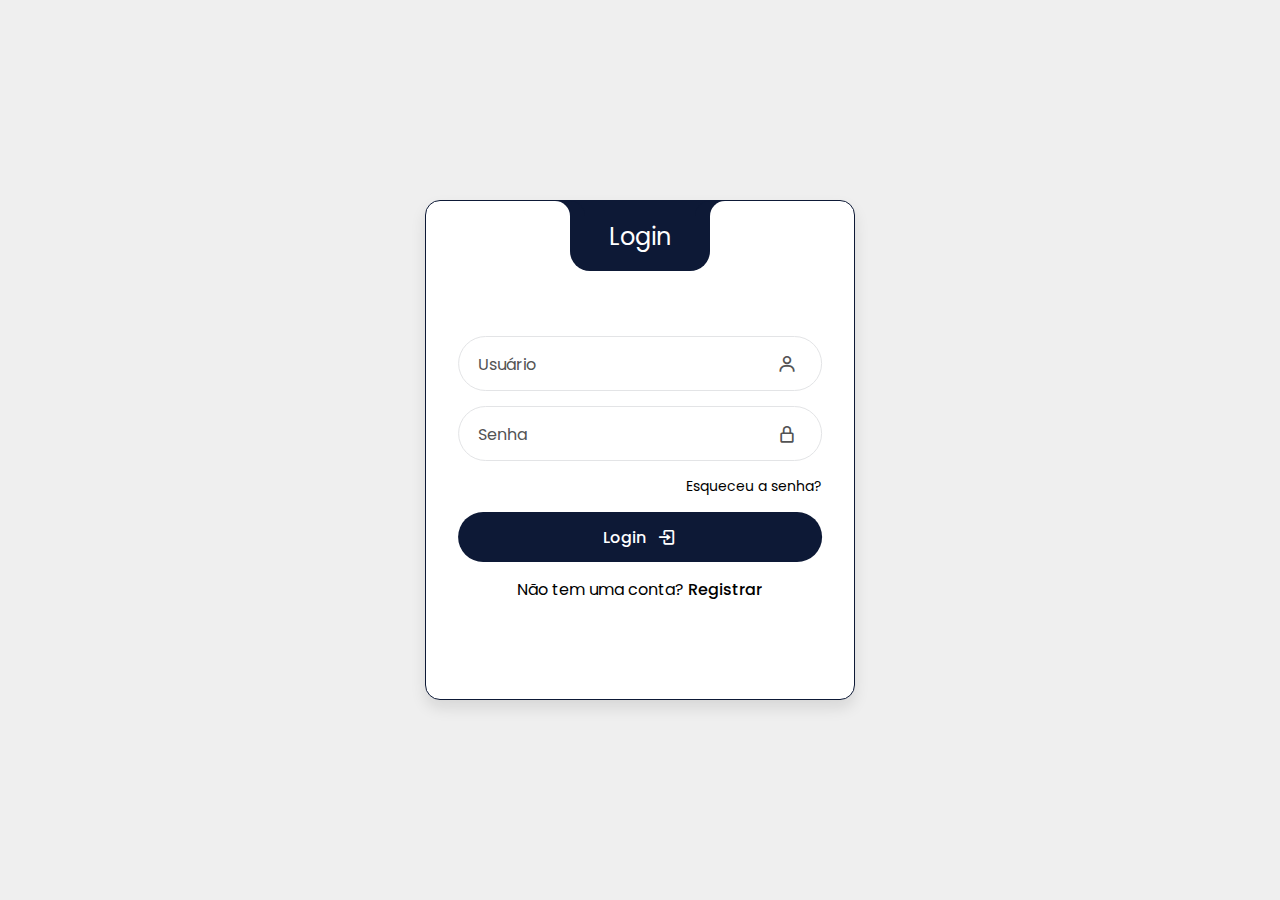
<file: index.html>
<!DOCTYPE html>
<html lang="pt-BR">
  <head>
    <meta charset="UTF-8" />
    <meta />
    <meta name="viewport" content="width=device-width, initial-scale=1.0" />
    <title>Login - Registro de Ponto</title>
    <link rel="stylesheet" href="css/login.css" />
    <link
      href="https://unpkg.com/boxicons@2.1.4/css/boxicons.min.css"
      rel="stylesheet"
    />
  </head>
  <body>
    <div class="wrapper">
      <div class="form-header">
        <div class="titles">
          <div class="title-login">Login</div>
          <div class="title-register">Register</div>
        </div>
      </div>
      <!-- LOGIN FORM -->
      <form action="#" class="login-form" autocomplete="off">
        <div class="input-box">
          <input
            type="text"
            class="input-field"
            id="log-user"
            required
            autocomplete="off"
          />
          <label for="log-user" class="label">Usuário</label>
          <i class="bx bx-user icon"></i>
        </div>
        <div class="input-box">
          <input
            type="password"
            class="input-field"
            id="log-pass"
            required
            autocomplete="off"
          />
          <label for="log-pass" class="label">Senha</label>
          <i class="bx bx-lock-alt icon"></i>
        </div>
        <div class="form-cols">
          <div class="col-1"></div>
          <div class="col-2">
            <a href="#" onclick="recoverPassword()">Esqueceu a senha?</a>
          </div>
        </div>
        <div class="input-box">
          <button onclick="login(event)" class="btn-submit" id="SignInBtn">
            Login <i class="bx bx-log-in"></i>
          </button>
        </div>
        <div class="switch-form">
          <span
            >Não tem uma conta?
            <a href="#" onclick="registerFunction()">Registrar</a></span
          >
        </div>
      </form>
      <!-- REGISTER FORM -->
      <form action="#" class="register-form">
        <div class="input-box">
          <input
            type="text"
            class="input-field"
            id="reg-name"
            required
            autocomplete="off"
          />
          <label for="reg-name" class="label">Usuário</label>
          <i class="bx bx-user icon"></i>
        </div>
        <div class="input-box">
          <input
            type="text"
            class="input-field"
            id="reg-email"
            required
            autocomplete="off"
          />
          <label for="reg-email" class="label">Email</label>
          <i class="bx bx-envelope icon"></i>
        </div>
        <div class="input-box">
          <input
            type="password"
            class="input-field"
            id="reg-pass"
            required
            autocomplete="off"
          />
          <label for="reg-pass" class="label">Senha</label>
          <i class="bx bx-lock-alt icon"></i>
        </div>
        <div class="input-box">
          <input
            type="text"
            class="input-field"
            id="reg-time"
            required
            autocomplete="off"
          />
          <label for="reg-time" class="label">Horas dia</label>
          <i class="bx bx-time icon"></i>
        </div>
        <div class="form-cols">
          <div class="col-1">
            <input type="checkbox" id="agree" />
            <label for="agree"> Eu aceito os termos e condições</label>
          </div>
          <div class="col-2"></div>
        </div>
        <div class="input-box">
          <button onclick="cadastrar(event)" class="btn-submit" id="SignUpBtn">
            Adicionar <i class="bx bx-user-plus"></i>
          </button>
        </div>
        <div class="switch-form">
          <span
            >Já tem uma conta?
            <a href="#" onclick="loginFunction()">Login</a></span
          >
        </div>
      </form>
    </div>
    <script src="js/login.js"></script>
  </body>
</html>
</file>
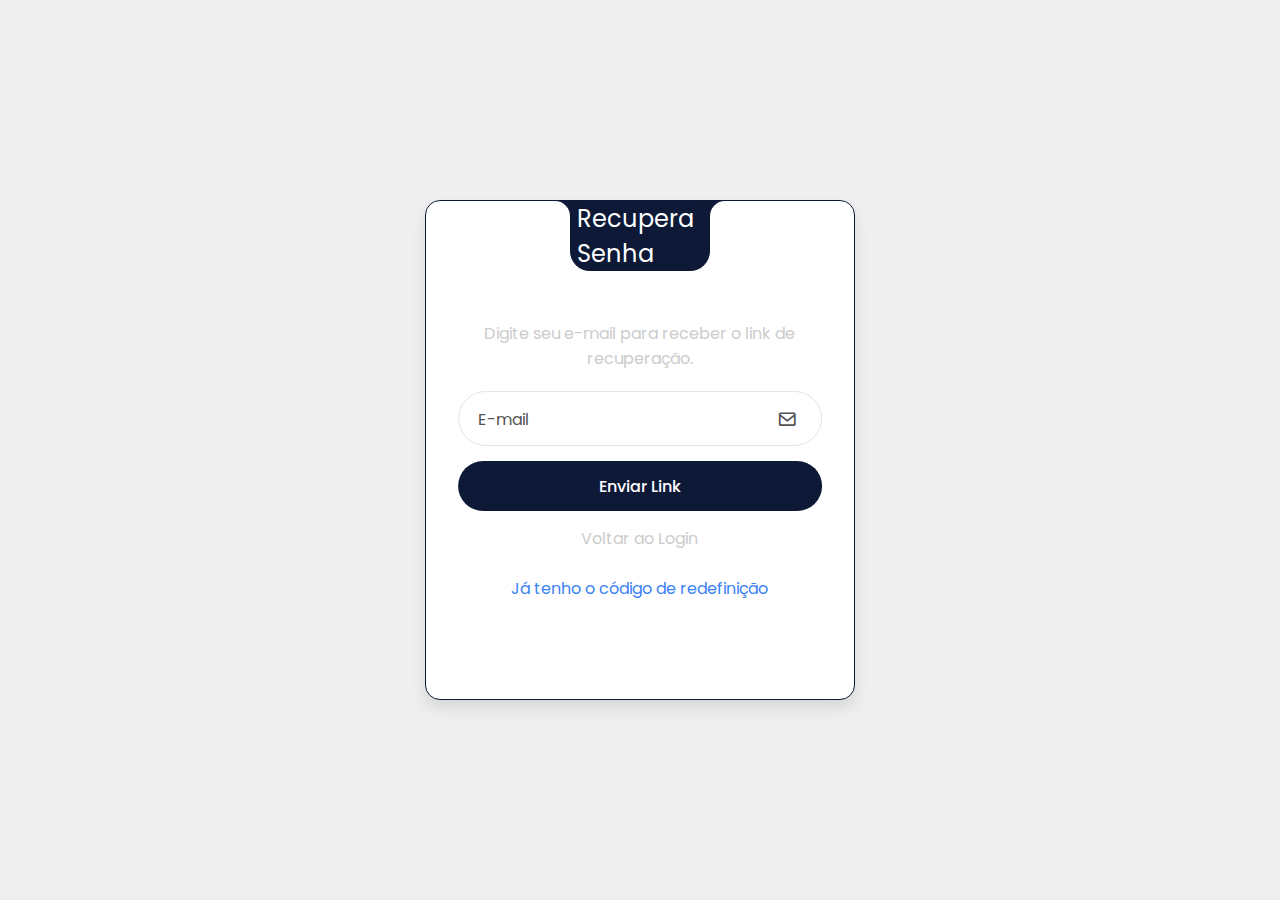
<file: forgot-password.html>
<!DOCTYPE html>
<html lang="pt-BR">
  <head>
    <meta charset="UTF-8" />
    <meta name="viewport" content="width=device-width, initial-scale=1.0" />
    <title>Recuperar Senha - Ponto Eletrônico</title>
    <link rel="stylesheet" href="css/login.css" />
    <link
      href="https://unpkg.com/boxicons@2.1.4/css/boxicons.min.css"
      rel="stylesheet"
    />
  </head>
  <body>
    <div class="wrapper" style="min-height: 480px">
      <div class="form-header">
        <div class="titles">
          <div class="title-login" style="opacity: 1; top: 50%">
            Recuperar Senha
          </div>
        </div>
      </div>
      <form
        id="forgot-password-form"
        class="login-form"
        style="left: 50%; opacity: 1"
      >
        <p style="color: #ccc; text-align: center; margin-bottom: 20px">
          Digite seu e-mail para receber o link de recuperação.
        </p>
        <div class="input-box">
          <input type="email" id="email" class="input-field" required />
          <label for="email" class="label">E-mail</label>
          <i class="bx bx-envelope icon"></i>
        </div>
        <div class="input-box">
          <button type="submit" class="btn-submit">Enviar Link</button>
        </div>
        <div class="input-box">
          <a
            href="index.html"
            style="
              color: #ccc;
              text-decoration: none;
              text-align: center;
              display: block;
            "
            >Voltar ao Login</a
          >
        </div>
        <div class="input-box">
          <a
            href="reset-password.html"
            style="
              color: #3b82f6;
              text-decoration: none;
              text-align: center;
              display: block;
              margin-top: 10px;
            "
            >Já tenho o código de redefinição</a
          >
        </div>
      </form>
    </div>
    <script src="js/config.js"></script>
    <script src="js/forgot-password.js"></script>
  </body>
</html>
</file>
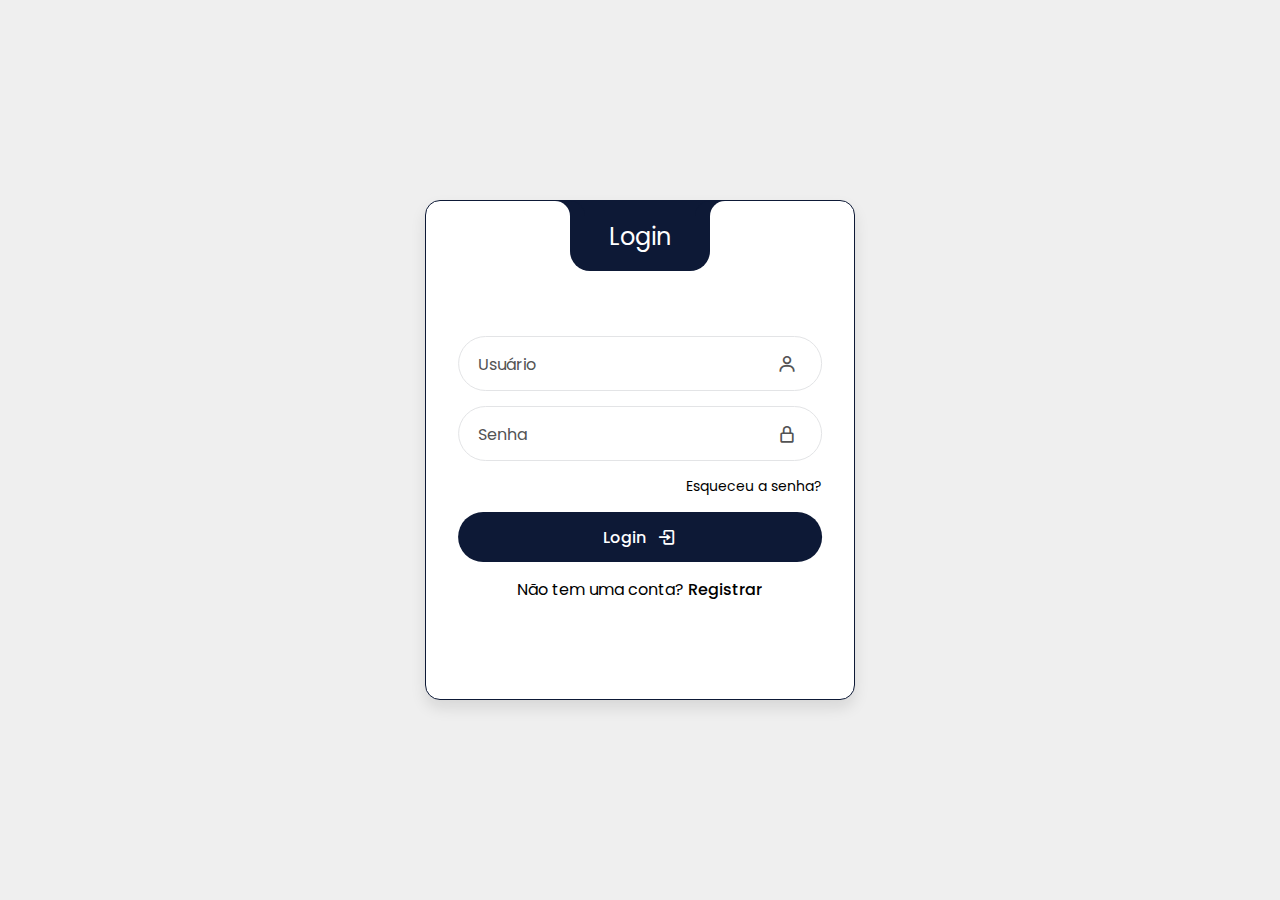
<file: ponto.html>
<!DOCTYPE html>
<html lang="pt-BR">
  <head>
    <meta charset="UTF-8" />
    <meta name="viewport" content="width=device-width, initial-scale=1.0" />
    <title>Registro de Ponto - Sistema de Controle de Horários</title>
    <link rel="stylesheet" href="css/styles.css" />
  </head>
  <body>
    <!-- Header -->
    <header class="header">
      <div class="header-container">
        <div class="header-left">
          <div class="header-icon">⏰</div>
          <div class="header-title">
            <h1>Registro de Ponto</h1>
            <p>Sistema de controle de horários</p>
          </div>
        </div>
        <div class="header-right">
          <div class="user-info">
            <div class="user-avatar">👤</div>
            <div class="user-details">
              <p>Usuário</p>
              <p id="nomeUsuario"></p>
            </div>
          </div>
          <button class="logout-btn" onclick="logout()">🚪 Sair</button>
        </div>
      </div>
    </header>

    <div class="main-container">
      <!-- Formulário de Registro -->
      <div class="time-entry-form">
        <div class="form-header">
          <h2>⏱️ Registrar Ponto</h2>
        </div>

        <div class="form-content">
          <div class="form-grid form-grid-0">
            <div class="form-group">
              <label for="date-0">Data</label>
              <input type="date" id="date-0" class="date date-0" />
            </div>

            <div class="form-group">
              <label for="entry-time-0">Entrada</label>
              <input type="time" id="entry-time-0" class="
              entry-time entry-time-0" />
            </div>

            <div class="form-group">
              <label for="exit-time-0">Saída</label>
              <input type="time" id="exit-time-0" class="
              exit-time exit-time-0" />
            </div>

            <div class="time-controls">
            <button
                class="control-btn add"
                onclick="addTimeEntry()"
                title="Adicionar"
            >
                ➕
            </button>
            <button
                class="control-btn delete"
                onclick="removeTimeEntry(event)"
                title="Remover"
            >
                🗑️
            </button>
            </div>
            </div>
          </div>
          <div class="parcial-group">
          <label>Total parcial</label>
          <div class="partial-total" id="partial-total">--:--</div>
        </div>
        </div>       

        <div class="save-btn-container">
          <button class="save-btn" onclick="saveTimeEntry()">💾 Salvar</button>
        </div>
      </div>

      <!-- Tabela de Registros -->
      <div class="records-table">
        <div class="table-header">
          <div class="table-header-content">
            <h3>Registros do Período</h3>
            <div class="month-filter">
              <label for="month-filter">📅 Filtrar por mês:</label>
              <input type="month" id="month-filter" />
            </div>
          </div>
        </div>

        <div class="table-container">
          <table>
            <thead>
              <tr>
                <th>Data</th>
                <th>Horários</th>
                <th class="center">Total</th>
                <th class="center">Crédito</th>
                <th class="center">Débito</th>
                <th class="center">Ações</th>
              </tr>
            </thead>
            <tbody id="records-tbody">
              <tr>
                <td class="date-cell"></td>
                <td>
                  <div class="time-periods">
                    <span class="time-period"></span>
                    <span class="time-period"></span>
                  </div>
                </td>
                <td class="center">
                  <span class="badge total"></span>
                </td>
                <td class="center">
                  <span class="badge credit"></span>
                </td>
                <td class="center">
                  <span class="badge debit"></span>
                </td>
                <td class="center">
                  <div class="actions">
                    <button
                      class="action-btn edit"
                      onclick="editRecord('1')"
                      title="Editar"
                    >
                      ✏️
                    </button>
                    <button
                      class="action-btn delete"
                      onclick="deleteRecord('1')"
                      title="Remover"
                    >
                      🗑️
                    </button>
                  </div>
                </td>
              </tr>
            </tbody>
          </table>
        </div>

        <!-- Resumo -->
        <div class="summary">
          <div class="summary-content">
            <div class="summary-stats">
              <div class="summary-stat general">
                <p>Total geral</p>
                <p id="total-general">00:00</p>
              </div>
              <div class="summary-stat credit">
                <p>Crédito total</p>
                <p id="total-credit">00:00</p>
              </div>
              <div class="summary-stat debit">
                <p>Débito total</p>
                <p id="total-debit">00:00</p>
              </div>
              <div class="summary-stat saldo">
                <p>Saldo</p>
                <p id="total-saldo">00:00</p>
              </div>
            </div>
          </div>
        </div>
      </div>
    </div>

    <script src="js/config.js"></script>
    <script src="js/ponto.js"></script>
  </body>
</html>
</file>
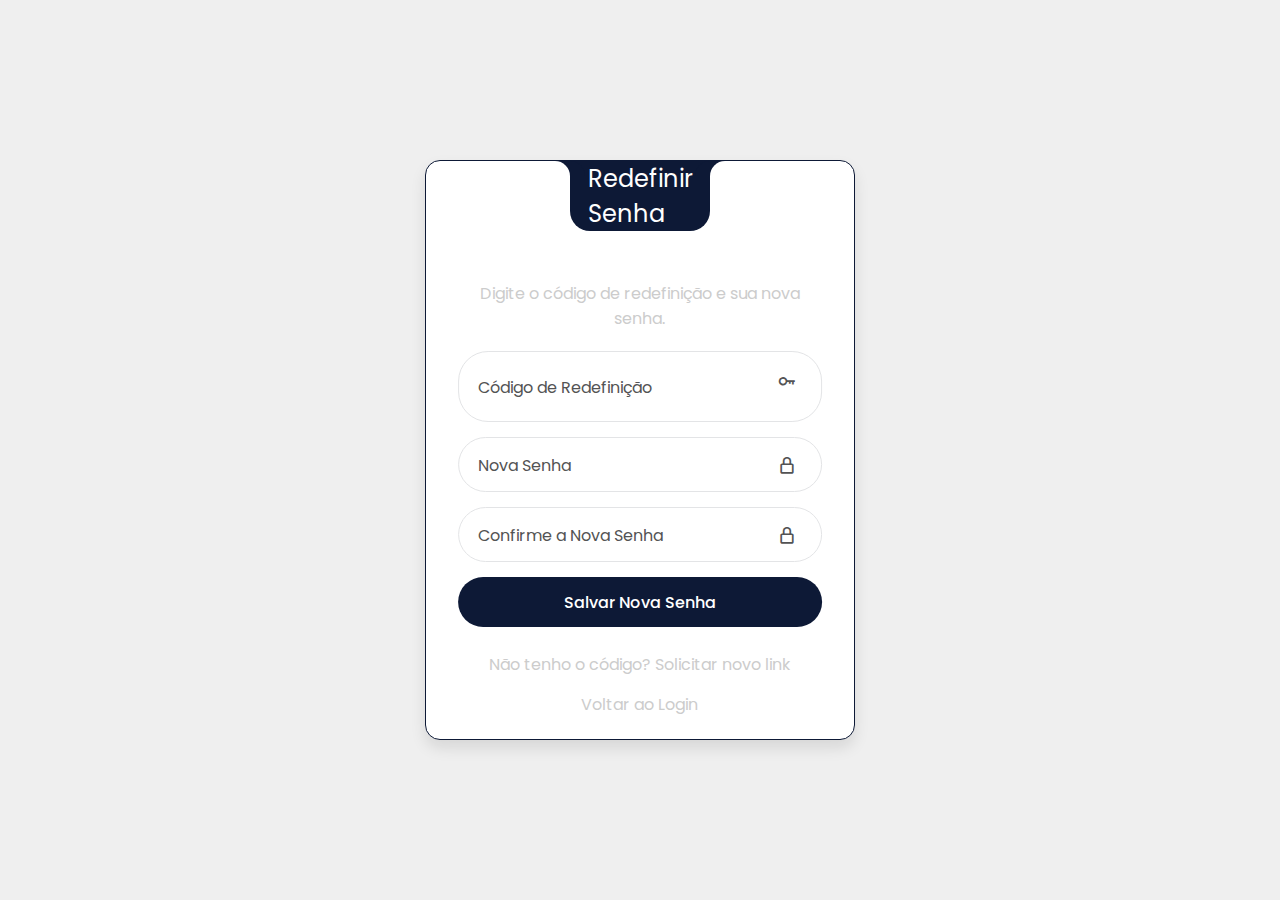
<file: reset-password.html>
<!DOCTYPE html>
<html lang="pt-BR">
  <head>
    <meta charset="UTF-8" />
    <meta name="viewport" content="width=device-width, initial-scale=1.0" />
    <title>Redefinir Senha - Ponto Eletrônico</title>
    <link rel="stylesheet" href="css/login.css" />
    <link
      href="https://unpkg.com/boxicons@2.1.4/css/boxicons.min.css"
      rel="stylesheet"
    />
  </head>
  <body>
    <div class="wrapper" style="min-height: 580px">
      <div class="form-header">
        <div class="titles">
          <div class="title-login" style="opacity: 1; top: 50%">
            Redefinir Senha
          </div>
        </div>
      </div>
      <form
        id="reset-password-form"
        class="login-form"
        style="left: 50%; opacity: 1"
      >
        <p style="color: #ccc; text-align: center; margin-bottom: 20px">
          Digite o código de redefinição e sua nova senha.
        </p>
        <div class="input-box">
          <textarea
            id="token"
            class="input-field token-field"
            required
            rows="2"
            placeholder=""
          ></textarea>
          <label for="token" class="label">Código de Redefinição</label>
          <i class="bx bx-key icon"></i>
        </div>
        <div class="input-box">
          <input
            type="password"
            id="new-password"
            class="input-field"
            required
          />
          <label for="new-password" class="label">Nova Senha</label>
          <i class="bx bx-lock-alt icon"></i>
        </div>
        <div class="input-box">
          <input
            type="password"
            id="confirm-password"
            class="input-field"
            required
          />
          <label for="confirm-password" class="label"
            >Confirme a Nova Senha</label
          >
          <i class="bx bx-lock-alt icon"></i>
        </div>
        <div class="input-box">
          <button type="submit" class="btn-submit">Salvar Nova Senha</button>
        </div>
        <div class="input-box">
          <a
            href="forgot-password.html"
            style="
              color: #ccc;
              text-decoration: none;
              text-align: center;
              display: block;
              margin-top: 10px;
            "
            >Não tenho o código? Solicitar novo link</a
          >
        </div>
        <div class="input-box">
          <a
            href="index.html"
            style="
              color: #ccc;
              text-decoration: none;
              text-align: center;
              display: block;
            "
            >Voltar ao Login</a
          >
        </div>
      </form>
    </div>
    <script src="js/config.js"></script>
    <script src="js/reset-password.js"></script>
  </body>
</html>
</file>
<file: css/login.css>
/* IMPORT FONT */
@import url("https://fonts.googleapis.com/css2?family=Poppins:ital,wght@0,100;0,200;0,300;0,400;0,500;0,600;0,700;0,800;0,900;1,100;1,200;1,300;1,400;1,500;1,600;1,700;1,800;1,900&display=swap");

/* COLOR VARIABLES */
:root {
  --primary-color: #0d1936;
  --secondary-color: #535354;
  --background-color: #efefef;
  --shadow-color: rgba(0, 0, 0, 0.1);
  --white-color: #fff;
  --black-color: #000;
  --input-border-color: #e3e4e6;
  --transition-3s: 0.3s;
}

/* GLOBAL STYLES */
* {
  margin: 0;
  padding: 0;
  box-sizing: border-box;
  font-family: "Poppins", sans-serif;
}

/* REUSABLE ELEMENTS */
a {
  text-decoration: none;
  color: var(--black-color);
  transition: var(--transition-3s);
}
a:hover {
  text-decoration: underline;
}

body {
  display: flex;
  justify-content: center;
  align-items: center;
  height: 100vh;
  background-color: var(--background-color);
}

/* WRAPPER */
.wrapper {
  position: relative;
  width: 430px;
  height: 500px;
  background-color: var(--white-color);
  border-radius: 15px;
  padding: 120px 32px 64px;
  border: 1px solid var(--primary-color);
  box-shadow: 0 8px 15px var(--shadow-color);
  transition: var(--transition-3s);
  overflow: hidden;
}
/* FORM HEADER */
.form-header {
  position: absolute;
  top: 0;
  left: 50%;
  transform: translateX(-50%);
  display: flex;
  align-items: center;
  justify-content: center;
  width: 140px;
  height: 70px;
  background-color: var(--primary-color);
  border-radius: 0 0 20px 20px;
}
.form-header::before,
.form-header::after {
  content: "";
  position: absolute;
  top: 0;
  width: 30px;
  height: 30px;
}
.form-header::before {
  left: -30px;
  border-top-right-radius: 50%;
  box-shadow: 15px 0 0 var(--primary-color);
}
.form-header::after {
  right: -30px;
  border-top-left-radius: 50%;
  box-shadow: -15px 0 0 var(--primary-color);
}
/* TITLES */
.titles {
  position: relative;
}
.title-login,
.title-register {
  position: absolute;
  top: 50%;
  left: 50%;
  transform: translate(-50%, -50%);
  color: var(--white-color);
  font-size: 24px;
  transition: var(--transition-3s);
}
.title-register {
  top: 50px;
}

/* FORMS */
.login-form,
.register-form {
  position: absolute;
  left: 50%;
  transform: translateX(-50%);
  width: 85%;
  transition: var(--transition-3s);
}
.register-form {
  left: 150%;
}

/* INPUT FIELDS */
.input-box {
  position: relative;
  display: flex;
  flex-direction: column;
  margin: 15px 0;
}
.input-field {
  width: 100%;
  height: 55px;
  font-size: 16px;
  background: transparent;
  color: var(--black-color);
  padding: 0 50px 0 20px;
  border: 1px solid var(--input-border-color);
  border-radius: 30px;
  outline: none;
  transition: var(--transition-3s);
}

/* Estilo específico para campo de token */
.input-field.token-field {
  height: auto;
  min-height: 55px;
  padding: 15px 50px 15px 20px;
  font-size: 14px;
  line-height: 1.4;
  word-break: break-all;
  white-space: pre-wrap;
  resize: none;
}
.input-field:focus {
  border: 1px solid var(--primary-color);
}
.label {
  position: absolute;
  top: 50%; /* Iniciar no meio do campo */
  left: 20px;
  transform: translateY(-50%);
  color: var(--secondary-color);
  transition: 0.2s;
  cursor: text;
  pointer-events: none;
}
.input-field:focus ~ .label,
.input-field.has-value ~ .label {
  top: 0; /* Mova o label para cima quando o input tem valor ou é focado */
  font-size: 14px; /* Diminuir o tamanho */
  background-color: var(--white-color); /* Aplique cor do fundo */
  color: var(--primary-color);
  padding: 0 10px; /* Adicione padding se necessário */
}

.icon {
  position: absolute;
  top: 50%;
  right: 25px;
  transform: translateY(-50%);
  font-size: 20px;
  color: var(--secondary-color);
}

/* Ícone específico para campo de token */
.input-box:has(.token-field) .icon {
  top: 20px;
  transform: none;
}
/* FORGOT PASSWORD & TERMS AND CONDITIONS */
.form-cols {
  display: flex;
  justify-content: space-between;
  font-size: 14px;
}
.col-1 {
  display: flex;
  align-items: center;
  gap: 6px;
}
/* SUBMIT BUTTON */
.btn-submit {
  display: flex;
  align-items: center;
  justify-content: center;
  gap: 10px;
  width: 100%;
  height: 50px;
  background-color: var(--primary-color);
  color: var(--white-color);
  font-size: 16px;
  font-weight: 500;
  border: none;
  border-radius: 30px;
  cursor: pointer;
  transition: var(--transition-3s);
}
.btn-submit:hover {
  gap: 15px;
}
.btn-submit i {
  font-size: 20px;
}
/* SWITCH FORM */
.switch-form {
  text-align: center;
}
.switch-form a {
  font-weight: 500;
}

/* RESPONSIVE STYLES */
@media only screen and (max-width: 564px) {
  .wrapper {
    margin: 20px;
    width: calc(100% - 40px);
    padding: 100px 24px 40px;
  }

  .input-box {
    margin: 12px 0;
  }

  .input-field {
    height: 50px;
    font-size: 14px;
  }

  .btn-submit {
    height: 45px;
    font-size: 14px;
  }

  .title-login,
  .title-register {
    font-size: 20px;
  }
}

@media only screen and (max-height: 700px) {
  body {
    align-items: flex-start;
    padding: 20px 0;
  }

  .wrapper {
    margin: 20px auto;
  }
}
</file>
<file: css/styles.css>
/* Reset e configurações base */
* {
  margin: 0;
  padding: 0;
  box-sizing: border-box;
}

body {
  font-family: -apple-system, BlinkMacSystemFont, "Segoe UI", Roboto, Oxygen,
    Ubuntu, Cantarell, sans-serif;
  background: linear-gradient(135deg, #f8fafc 0%, #e2e8f0 100%);
  min-height: 100vh;
  color: #334155;
  line-height: 1.6;
}

/* Header */
.header {
  background: white;
  box-shadow: 0 4px 6px -1px rgba(0, 0, 0, 0.1);
  border-bottom: 1px solid #e2e8f0;
  padding: 1rem 0;
}

.header-container {
  max-width: 1200px;
  margin: 0 auto;
  padding: 0 1.5rem;
  display: flex;
  justify-content: space-between;
  align-items: center;
}

.header-left {
  display: flex;
  align-items: center;
  gap: 1rem;
}

.header-icon {
  background: linear-gradient(135deg, #3b82f6 0%, #1d4ed8 100%);
  padding: 0.75rem;
  border-radius: 0.75rem;
  color: white;
  font-size: 1.5rem;
  display: flex;
  align-items: center;
  justify-content: center;
}

.header-title h1 {
  font-size: 1.875rem;
  font-weight: 700;
  color: #1e293b;
  margin-bottom: 0.25rem;
}

.header-title p {
  font-size: 0.875rem;
  color: #64748b;
}

.header-right {
  display: flex;
  align-items: center;
  gap: 1.5rem;
}

.user-info {
  display: flex;
  align-items: center;
  gap: 0.75rem;
  background: #f1f5f9;
  padding: 0.5rem 1rem;
  border-radius: 0.5rem;
}

.user-avatar {
  background: #dbeafe;
  padding: 0.25rem;
  border-radius: 50%;
  color: #3b82f6;
}

.user-details p:first-child {
  font-size: 0.875rem;
  font-weight: 500;
  color: #374151;
}

.user-details p:last-child {
  font-size: 0.75rem;
  color: #6b7280;
}

.logout-btn {
  display: flex;
  align-items: center;
  gap: 0.5rem;
  background: linear-gradient(135deg, #ef4444 0%, #dc2626 100%);
  color: white;
  padding: 0.5rem 1rem;
  border: none;
  border-radius: 0.5rem;
  font-weight: 500;
  cursor: pointer;
  transition: all 0.2s ease;
  box-shadow: 0 2px 4px rgba(239, 68, 68, 0.2);
}

.logout-btn:hover {
  transform: translateY(-1px);
  box-shadow: 0 4px 8px rgba(239, 68, 68, 0.3);
}

/* Container principal */
.main-container {
  max-width: 1200px;
  margin: 0 auto;
  padding: 2rem 1.5rem;
}

/* Formulário de registro */
.time-entry-form {
  background: white;
  border-radius: 1rem;
  box-shadow: 0 10px 25px rgba(0, 0, 0, 0.1);
  border: 1px solid #e2e8f0;
  overflow: hidden;
  margin-bottom: 0.5rem;
}

.form-header {
  background: linear-gradient(135deg, #3b82f6 0%, #1d4ed8 100%);
  padding: 1.5rem;
  color: white;
}

.form-header h2 {
  font-size: 1.25rem;
  font-weight: 600;
  display: flex;
  align-items: center;
  gap: 0.5rem;
}

.form-content {
  padding: 1rem;
  display: flex;
  flex-direction: column;
}

.form-grid {
  display: flex;
  flex: auto;
  grid-template-columns: repeat(auto-fit, minmax(200px, 1fr));
  gap: 1.5rem;
  margin-bottom: 2rem;
}

.form-group {
  display: flex;
  flex-direction: column;
}

.form-group label {
  font-size: 0.875rem;
  font-weight: 600;
  color: #374151;
  margin-bottom: 0.75rem;
  display: flex;
  align-items: center;
  gap: 0.5rem;
}

.form-group input {
  width: 100%;
  padding: 0.75rem 1rem;
  border: 1px solid #d1d5db;
  border-radius: 0.75rem;
  background: #f8fafc;
  transition: all 0.2s ease;
  font-size: 0.875rem;
}

.form-group input:hover {
  background: white;
}

.form-group input:focus {
  outline: none;
  box-shadow: 0 0 0 2px #3b82f6;
  border-color: #3b82f6;
  background: white;
}

.time-controls {
  display: flex;
  flex-direction: row;
  align-items: flex-end;
  gap: 0.75rem;
}

.parcial-group {
  display: flex;
  align-items: center;
  justify-content: center;
  flex-direction: column;
  padding: 0.75rem 1rem;
}

.control-btn {
  padding: 0.75rem;
  border: 1px solid;
  border-radius: 0.75rem;
  background: white;
  cursor: pointer;
  transition: all 0.2s ease;
  display: flex;
  align-items: center;
  justify-content: center;
}

.control-btn.delete {
  color: #dc2626;
  border-color: #fecaca;
}

.control-btn.delete:hover {
  background: #fef2f2;
  border-color: #fca5a5;
}

.control-btn.add {
  color: #059669;
  border-color: #a7f3d0;
}

.control-btn.add:hover {
  background: #ecfdf5;
  border-color: #6ee7b7;
}

.partial-total {
  padding: 0.75rem 1rem;
  background: #f1f5f9;
  border-radius: 0.75rem;
  border: 1px solid #e2e8f0;
  color: #64748b;
  font-family: "Courier New", monospace;
  text-align: center;
  font-weight: 500;
}

.save-btn-container {
  display: flex;
  justify-content: center;
}

.save-btn {
  display: flex;
  align-items: center;
  gap: 0.5rem;
  background: linear-gradient(135deg, #3b82f6 0%, #1d4ed8 100%);
  color: white;
  padding: 0.75rem 2rem;
  border: none;
  border-radius: 0.75rem;
  font-weight: 600;
  cursor: pointer;
  transition: all 0.2s ease;
  box-shadow: 0 4px 6px rgba(59, 130, 246, 0.3);
}

.save-btn:hover {
  transform: translateY(-2px);
  box-shadow: 0 8px 15px rgba(59, 130, 246, 0.4);
}

/* Tabela de registros */
.records-table {
  background: white;
  border-radius: 1rem;
  box-shadow: 0 10px 25px rgba(0, 0, 0, 0.1);
  border: 1px solid #e2e8f0;
  overflow: hidden;
}

.table-header {
  background: linear-gradient(135deg, #475569 0%, #334155 100%);
  padding: 1.5rem;
  color: white;
}

.table-header-content {
  display: flex;
  justify-content: space-between;
  align-items: center;
  flex-wrap: wrap;
  gap: 1rem;
}

.table-header h3 {
  font-size: 1.25rem;
  font-weight: 600;
}

.month-filter {
  display: flex;
  align-items: center;
  gap: 0.75rem;
}

.month-filter label {
  font-size: 0.875rem;
  font-weight: 500;
  color: white;
}

.month-filter input {
  padding: 0.5rem 0.75rem;
  border: 1px solid rgba(255, 255, 255, 0.2);
  border-radius: 0.5rem;
  background: rgba(255, 255, 255, 0.1);
  color: white;
  font-size: 0.875rem;
  backdrop-filter: blur(10px);
}

.month-filter input:focus {
  outline: none;
  border-color: rgba(255, 255, 255, 0.4);
  background: rgba(255, 255, 255, 0.15);
}

.month-filter input::-webkit-calendar-picker-indicator {
  filter: invert(1);
}

.table-container {
  overflow-x: auto;
}

table {
  width: 100%;
  border-collapse: collapse;
}

thead {
  background: #f8fafc;
  border-bottom: 1px solid #e2e8f0;
}

th {
  text-align: left;
  padding: 1rem 1.5rem;
  font-weight: 600;
  color: #374151;
  font-size: 0.875rem;
}

th.center {
  text-align: center;
}

tbody tr {
  border-bottom: 1px solid #f1f5f9;
  transition: background-color 0.2s ease;
}

tbody tr:hover {
  background: #f8fafc;
}

tbody tr:nth-child(even) {
  background: #fefefe;
}

tbody tr:nth-child(even):hover {
  background: #f8fafc;
}

td {
  padding: 1rem 1.5rem;
  font-size: 0.875rem;
}

td.center {
  text-align: center;
}

.date-cell {
  font-weight: 500;
  color: #1e293b;
}

.time-periods {
  display: flex;
  flex-direction: column;
  gap: 0.25rem;
}

.time-period {
  background: #f1f5f9;
  padding: 0.25rem 0.75rem;
  border-radius: 0.5rem;
  font-size: 0.75rem;
  color: #64748b;
  display: inline-block;
  margin-right: 0.5rem;
  margin-bottom: 0.25rem;
}

.badge {
  padding: 0.25rem 0.75rem;
  border-radius: 0.5rem;
  font-weight: 600;
  font-size: 0.75rem;
}

.badge.total {
  background: #dbeafe;
  color: #1e40af;
}

.badge.credit {
  background: #dcfce7;
  color: #166534;
}

.badge.debit {
  background: #fee2e2;
  color: #991b1b;
}

.actions {
  display: flex;
  justify-content: center;
  gap: 0.5rem;
}

.action-btn {
  padding: 0.5rem;
  border: none;
  border-radius: 0.5rem;
  cursor: pointer;
  transition: all 0.2s ease;
  display: flex;
  align-items: center;
  justify-content: center;
}

.action-btn.edit {
  color: #3b82f6;
  background: #eff6ff;
}

.action-btn.edit:hover {
  background: #dbeafe;
}

.action-btn.delete {
  color: #dc2626;
  background: #fef2f2;
}

.action-btn.delete:hover {
  background: #fee2e2;
}

/* Resumo */
.summary {
  background: linear-gradient(135deg, #f1f5f9 0%, #e2e8f0 100%);
  padding: 1.5rem;
  border-top: 1px solid #e2e8f0;
}

.summary-content {
  display: flex;
  justify-content: space-between;
  align-items: center;
}

.summary-stats {
  display: flex;
  gap: 2rem;
}

.summary-stat {
  text-align: center;
}

.summary-stat p:first-child {
  font-size: 0.875rem;
  color: #64748b;
  font-weight: 500;
  margin-bottom: 0.25rem;
}

.summary-stat p:last-child {
  font-size: 1.125rem;
  font-weight: 700;
}

.summary-stat.general p:last-child {
  color: #1e293b;
}

.summary-stat.credit p:last-child {
  color: #059669;
}

.summary-stat.debit p:last-child {
  color: #dc2626;
}

.summary-stat.saldo p:last-child {
  color: #1e293b; /* neutro */
}

.summary-stat.saldo.positivo p:last-child {
  color: #059669; /* verde */
}

.summary-stat.saldo.negativo p:last-child {
  color: #dc2626; /* vermelho */
}

/* Responsividade */
@media (max-width: 768px) {
  .header-container {
    flex-direction: column;
    gap: 1rem;
    text-align: center;
  }

  .header-right {
    flex-direction: column;
    gap: 1rem;
  }

  .form-grid {
    grid-template-columns: 1fr;
  }

  .time-controls {
    flex-direction: column;
    gap: 0.5rem;
  }

  .table-header-content {
    flex-direction: column;
    align-items: flex-start;
  }

  .month-filter {
    width: 100%;
    justify-content: space-between;
  }

  .summary-content {
    flex-direction: column;
    gap: 1rem;
  }

  .summary-stats {
    flex-direction: column;
    gap: 1rem;
    width: 100%;
  }

  .table-container {
    font-size: 0.75rem;
  }

  th,
  td {
    padding: 0.75rem 0.5rem;
  }
}

@media (max-width: 480px) {
  .main-container {
    padding: 1rem;
  }

  .form-content {
    padding: 1rem;
  }

  .time-periods {
    flex-direction: column;
  }

  .time-period {
    margin-right: 0;
  }
}

/* Animações */
@keyframes fadeIn {
  from {
    opacity: 0;
    transform: translateY(10px);
  }
  to {
    opacity: 1;
    transform: translateY(0);
  }
}

.time-entry-form,
.records-table {
  animation: fadeIn 0.5s ease-out;
}

/* Estados de hover melhorados */
.form-group input:hover,
.control-btn:hover,
.action-btn:hover,
.save-btn:hover,
.logout-btn:hover {
  transform: translateY(-1px);
}

/* Foco melhorado para acessibilidade */
button:focus,
input:focus {
  outline: 2px solid #3b82f6;
  outline-offset: 2px;
}
</file>
